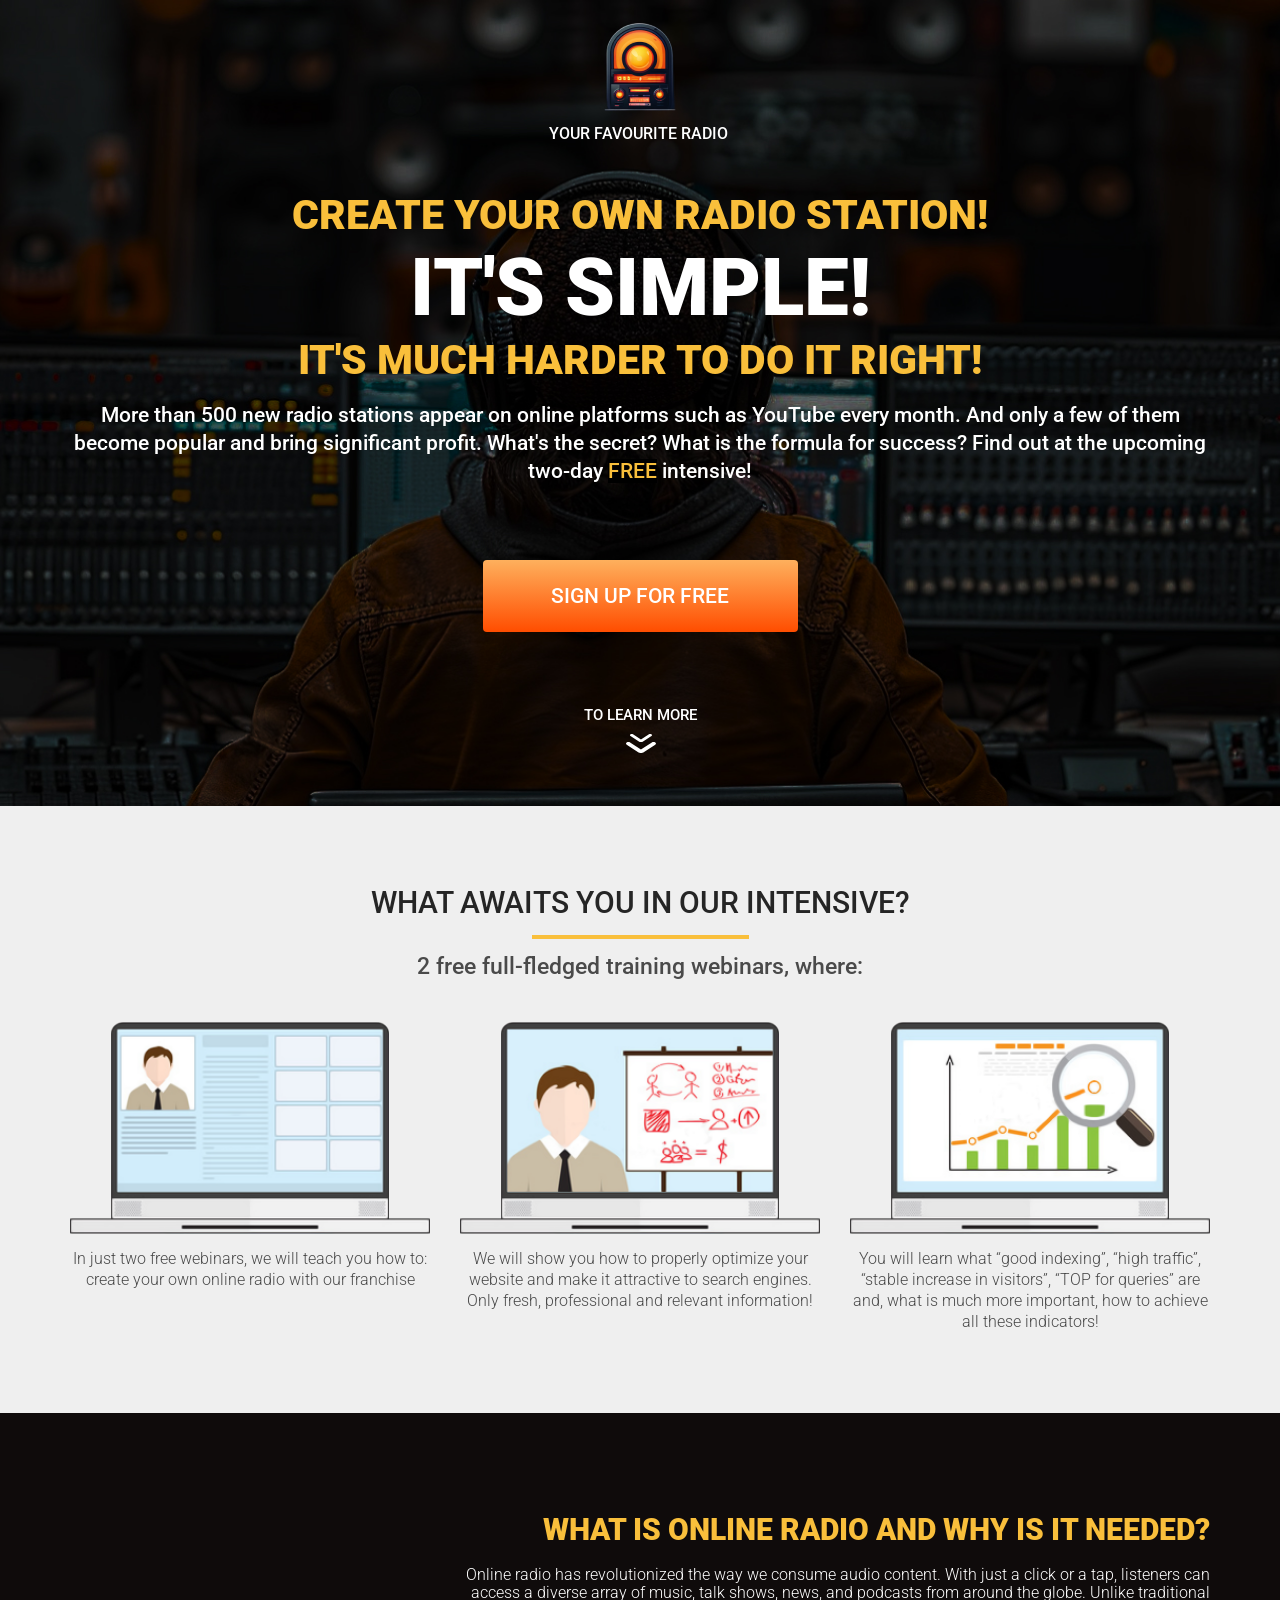
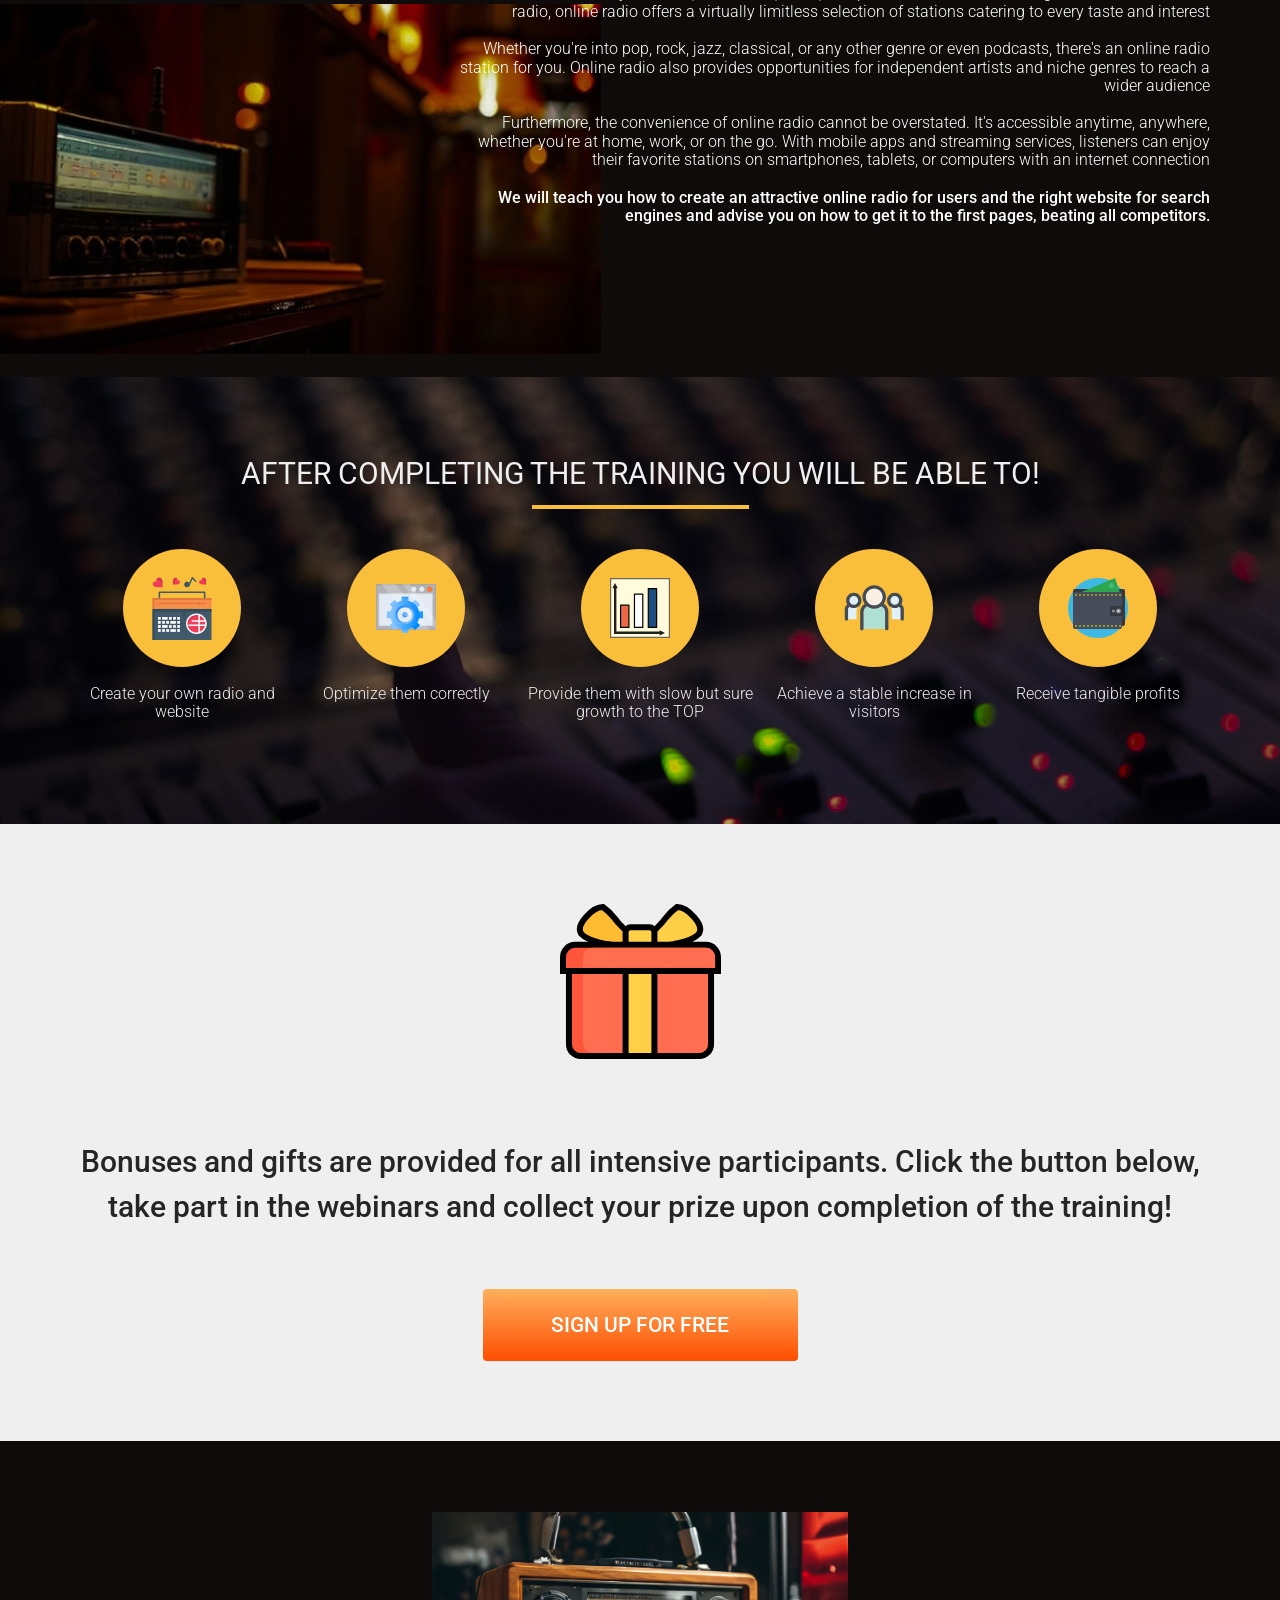
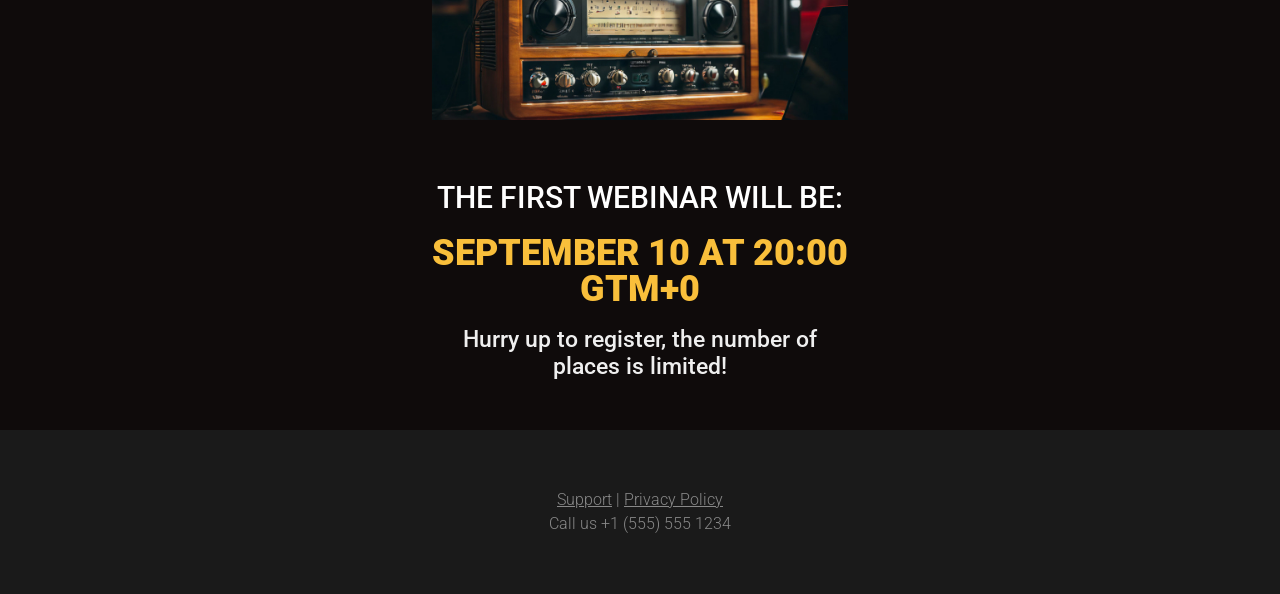
<file: index.html>
<!DOCTYPE html>
<html lang="en">

<head>
    <meta charset="UTF-8">
    <meta name="viewport" content="width=device-width, initial-scale=1.0">
    <meta name="description" content="In just two free webinars, we will    teach you how to: create your 
    own online radio with our franchise" />
    <meta name="author" content="Viktor Shvets">
    <title>Create own radio</title>
    <link rel="stylesheet" href="css/modern-normalize.min.css">
    <link href="https://fonts.googleapis.com/css2?family=Roboto:wght@100..900&display=swap" rel="stylesheet">
    <link rel="stylesheet" href="css/style.css">
</head>

<body>
    <main>
        <section class="promo">
            <div class="container">
                <div class="logo">
                    <img src="icons/logo.png" alt="logo" class="logo__img">
                    <div class="logo__text">Your favourite Radio&nbsp;</div>
                </div>

                <h1 class="title title__colored">Create your own radio station!</h1>
                <h2 class="title title__big">It's simple!</h2>
                <h2 class="title title__colored">It's much harder to do it right!</h2>
                <p class="promo__text">
                    More than 500 new radio stations appear on online platforms such as YouTube every month. And only a
                    few of them become
                    popular and bring significant profit. What's the secret? What is the formula for success? Find out
                    at the upcoming
                    two-day <span>free</span> intensive!
                </p>

                <button class="btn">Sign up for free</button>

                <div class="promo__more-text">To learn more</div>
                <img src="icons/down_icon.svg" alt="down_icon" class="promo__more-img">
            </div>
        </section>
        <section class="intensive">
            <div class="container">
                <h2 class="title intensive__title">What awaits you in our intensive?</h2>
                <div class="divider"></div>

                <h3 class="intensive__subtitle">2 free full-fledged training webinars, where:</h3>

                <div class="intensive__wrapper">
                    <div class="intensive__item">
                        <img src="icons/intensive/icon_1.png" alt="icon 1" class="intensive__img">

                        <div class="intensive__descr">In just two free webinars, we will teach you how to: create your
                            own online radio with our franchise</div>
                    </div>
                    <div class="intensive__item">
                        <img src="icons/intensive/icon_2.png" alt="icon 2" class="intensive__img">

                        <div class="intensive__descr">We will show you how to properly optimize your website and make it
                            attractive to search engines. Only fresh,
                            professional and relevant information!</div>
                    </div>
                    <div class="intensive__item">
                        <img src="icons/intensive/icon_3.png" alt="icon 3" class="intensive__img">

                        <div class="intensive__descr">You will learn what “good indexing”, “high traffic”, “stable
                            increase in visitors”, “TOP for queries” are and, what is
                            much more important, how to achieve all these indicators!</div>
                    </div>
                </div>
            </div>
        </section>
        <section class="info">
            <div class="container">
                <h2 class="title info__title">What is online radio and why is it needed?</h2>

                <img src="img/online_radio.jpg" alt="radio" class="info__img">

                <p class="info__text">Online radio has revolutionized the way we consume audio content. With just a
                    click or a tap,
                    listeners can access a
                    diverse array of music, talk shows, news, and podcasts from around the globe. Unlike traditional
                    radio, online radio
                    offers a virtually limitless selection of stations catering to every taste and interest</p>

                <p class="info__text">Whether you're into pop, rock, jazz, classical, or any other genre or even
                    podcasts, there's an
                    online radio station for
                    you. Online radio also provides opportunities for independent artists and niche genres to reach
                    a wider audience</p>

                <p class="info__text">Furthermore, the convenience of online radio cannot be overstated. It's
                    accessible anytime,
                    anywhere, whether you're at
                    home, work, or on the go. With mobile apps and streaming services, listeners can enjoy their
                    favorite stations on
                    smartphones, tablets, or computers with an internet connection</p>

                <p class="info__text medium">We will teach you how to create an attractive online radio for
                    users and
                    the right website for
                    search engines and advise
                    you on how to get it to the first pages, beating all competitors.</p>
            </div>
        </section>
        <section class="skills">
            <div class="container">
                <h2 class="title skills__title">
                    After completing the training you will be able to!
                </h2>

                <div class="divider"></div>

                <div class="skills__wrapper">
                    <div class="skills__item">
                        <div class="skills__round">
                            <img src="icons/skills/radio_icon.svg" alt="radio icon" class="skills__img">
                        </div>
                        <div class="skills__desc">
                            Create your own radio and website
                        </div>
                    </div>
                    <div class="skills__item">
                        <div class="skills__round">
                            <img src="icons/skills/icon_optimization.svg" alt="optimization icon" class="skills__img">
                        </div>
                        <div class="skills__desc">
                            Optimize them correctly
                        </div>
                    </div>
                    <div class="skills__item">
                        <div class="skills__round">
                            <img src="icons/skills/icon_chart.svg" alt="chart icon" class="skills__img">
                        </div>
                        <div class="skills__desc">
                            Provide them with slow but sure growth to the TOP
                        </div>
                    </div>
                    <div class="skills__item">
                        <div class="skills__round">
                            <img src="icons/skills/icon_people.svg" alt="people icon" class="skills__img">
                        </div>
                        <div class="skills__desc">
                            Achieve a stable increase in visitors
                        </div>
                    </div>
                    <div class="skills__item">
                        <div class="skills__round">
                            <img src="icons/skills/icon_wallet.svg" alt="wallet icon" class="skills__img">
                        </div>
                        <div class="skills__desc">
                            Receive tangible profits
                        </div>
                    </div>
                </div>
            </div>
        </section>
        <section class="prize">
            <div class="container">
                <img src="icons/icon_present.svg" alt="prize icon" class="prize__img">

                <p class="prize__text">Bonuses and gifts are provided for all intensive participants. Click the button
                    below,
                    take part in the webinars and collect your prize upon completion of the training!</p>

                <button class="btn">Sign up for free</button>
            </div>
        </section>
        <section class="webinar">
            <div class="container">
                <div class="webinar__wrapper">
                    <img src="img/radio_online.jpg" alt="radion background" class="webinar__img">

                    <h2 class="title webinar__subtitle">The first webinar will BE:</h2>

                    <h2 class="title webinar__title">September 10 at 20:00 GTM+0</h2>

                    <p class="webinar__text">Hurry up to register, the number of places is limited!</p>
                </div>
            </div>
        </section>
        <footer class="footer">
            <div class="footer__wrapper">
                <a href="https://www.speedtest.net/" class="footer__support">Support</a>
                <span> | </span>
                <a href="https://mail.google.com/mail/u/0/?tab=rm&ogbl#inbox" class="footer__policy">Privacy Policy</a>

                <p>Call us <a href="tel:+74952680449" class="footer__telephone">+1 (555) 555 1234</a></p>

        </footer>
    </main>
</body>

</html>
</file>
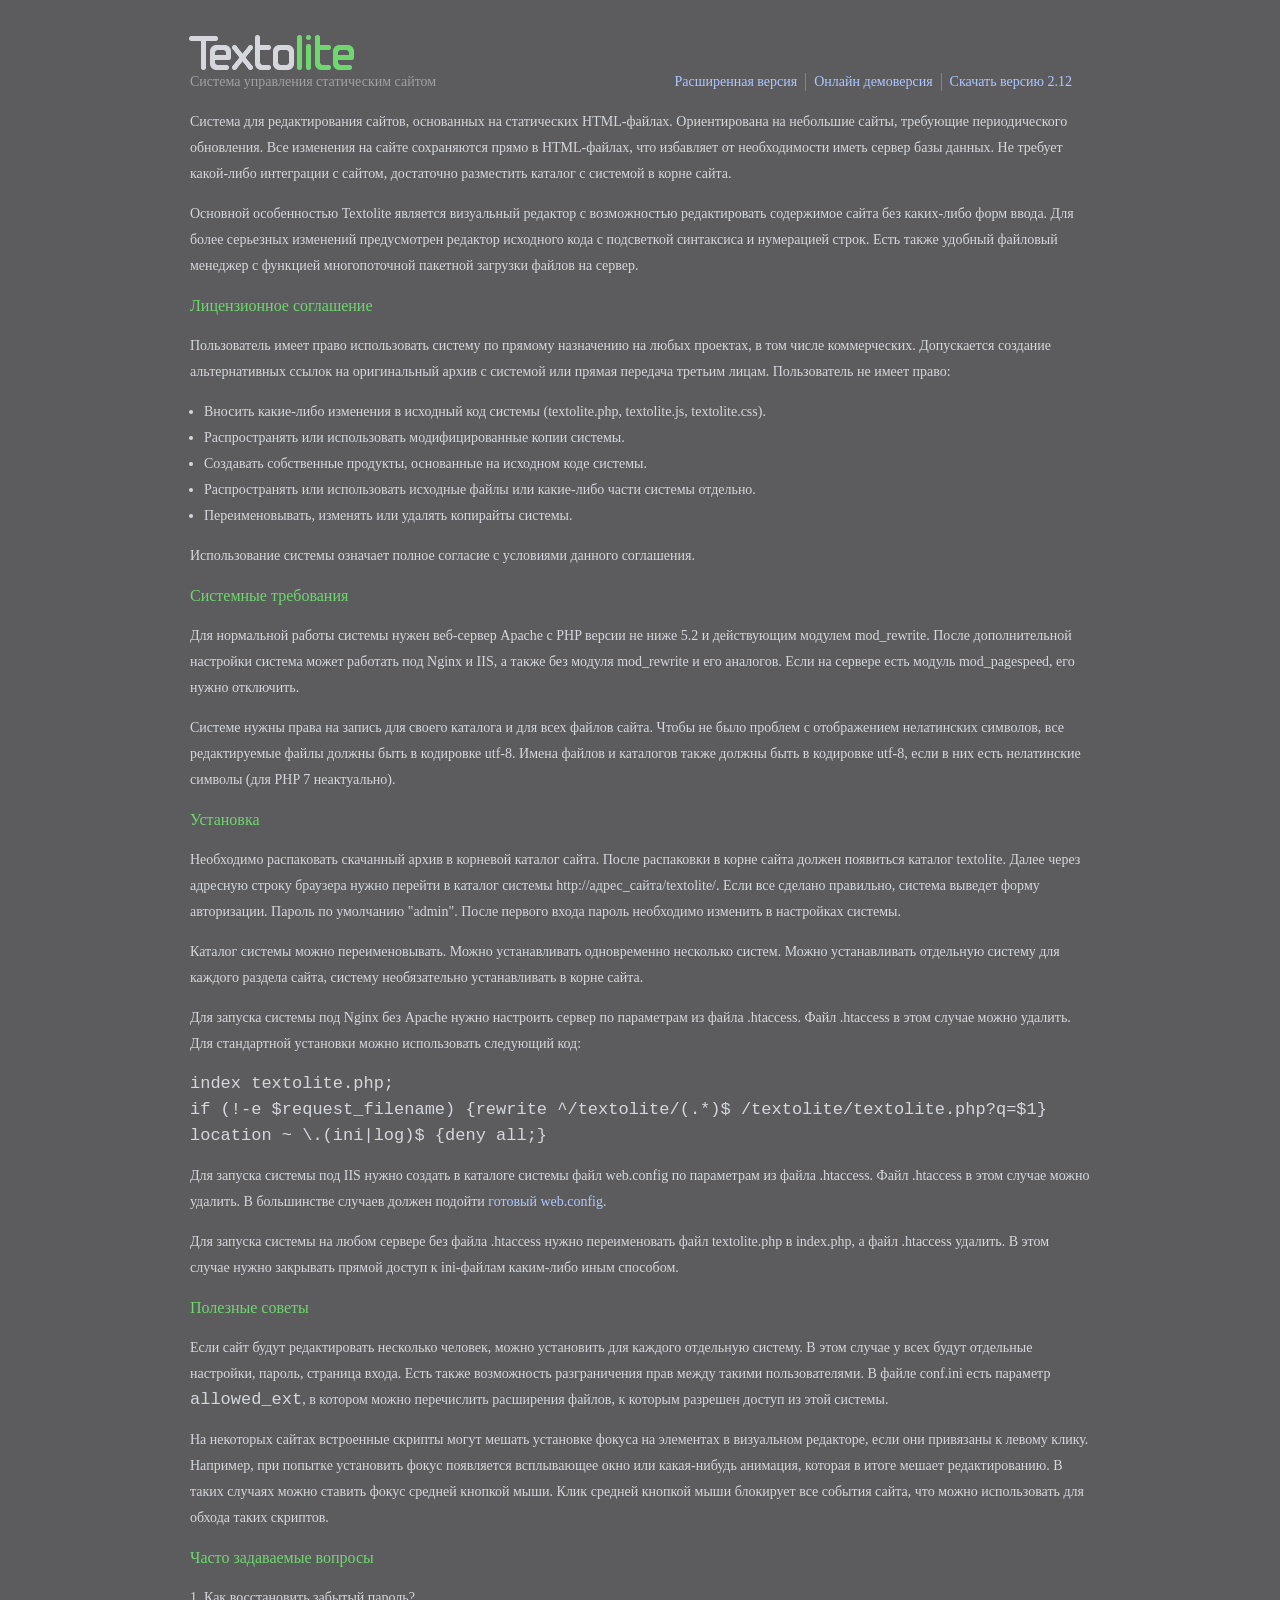
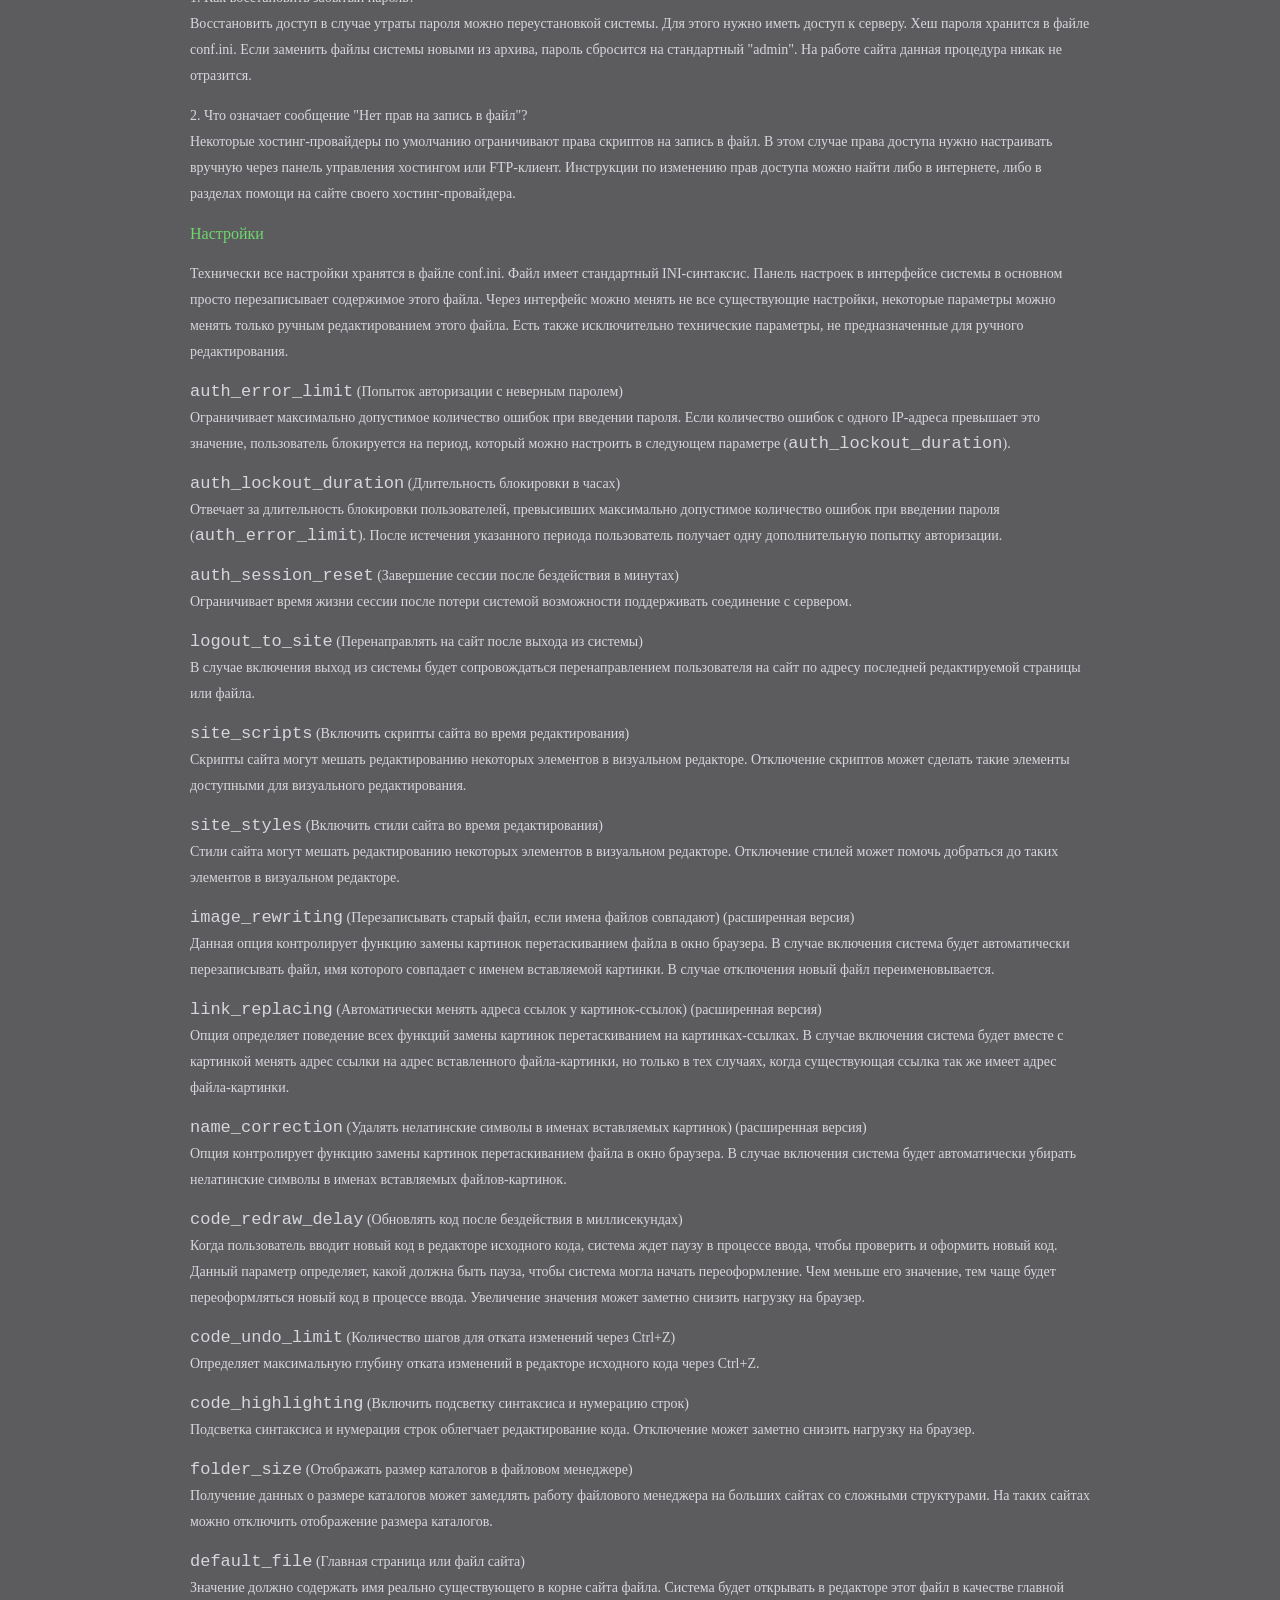
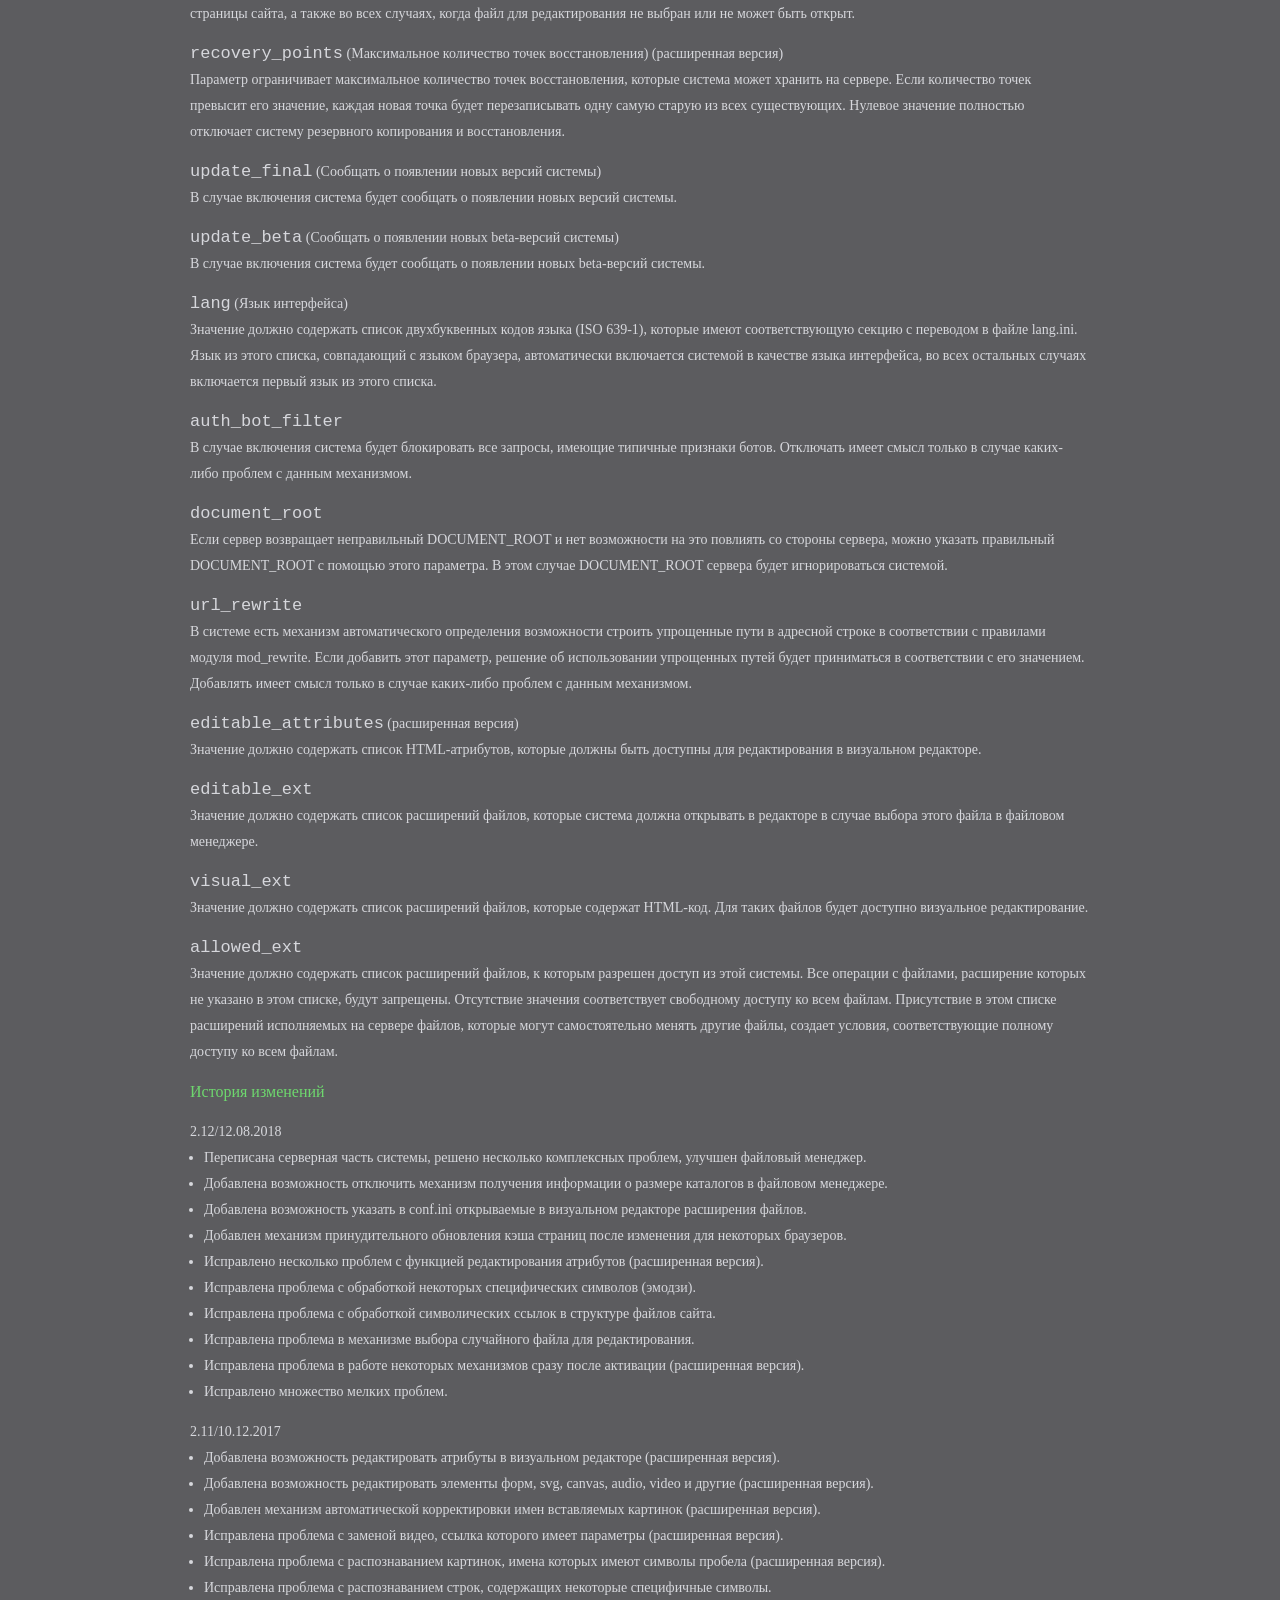
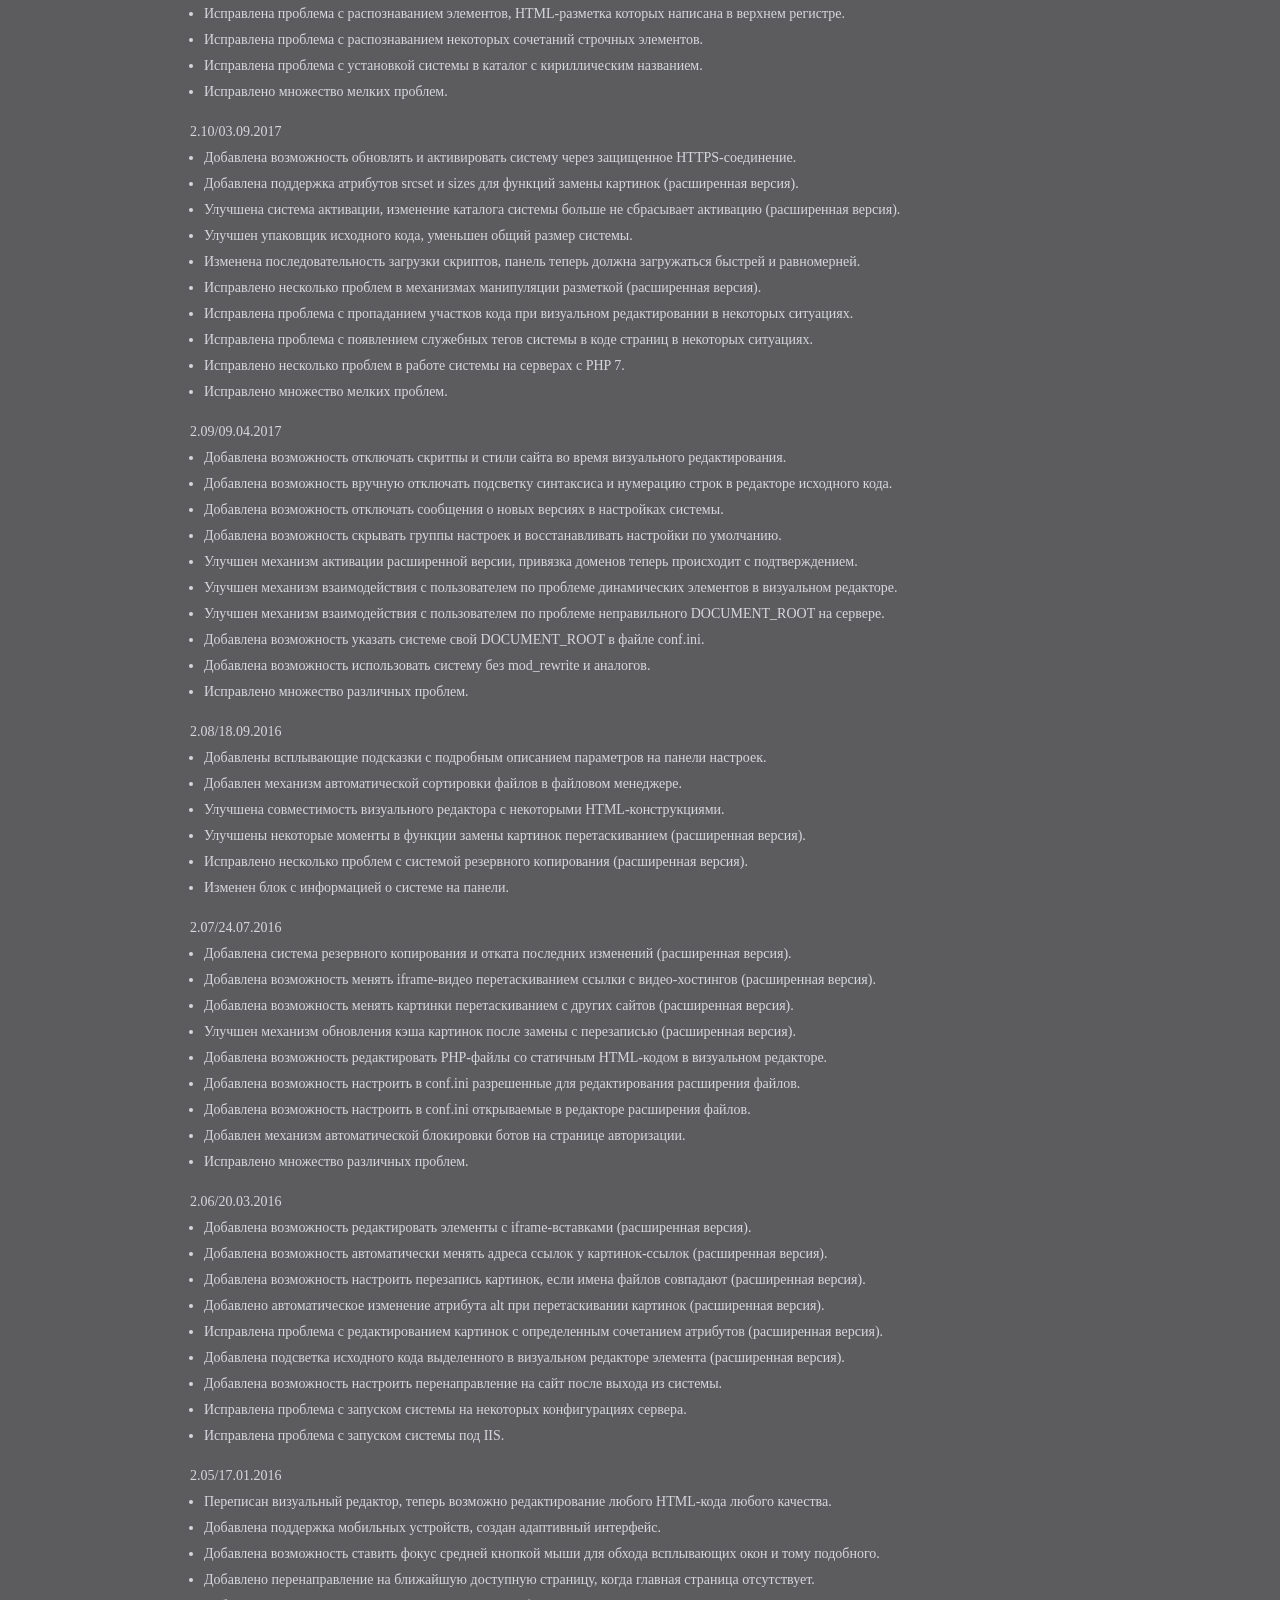
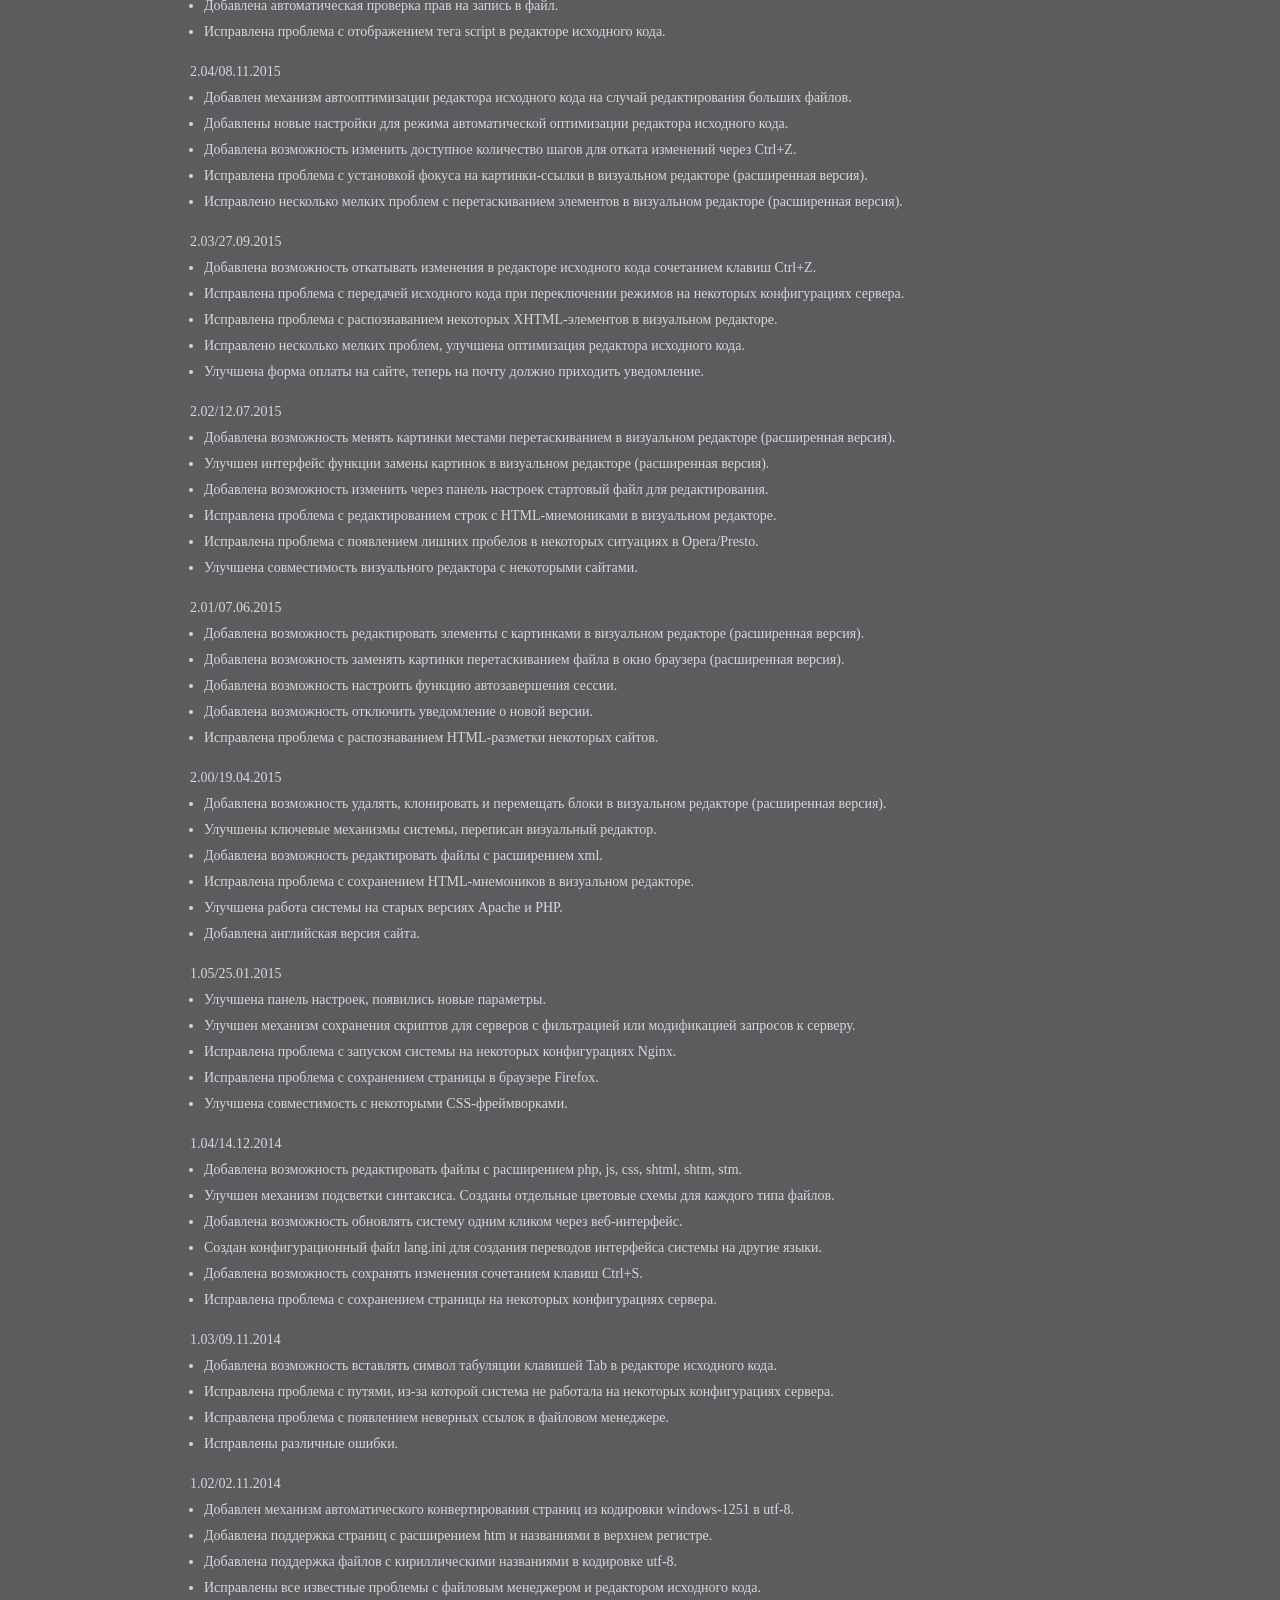
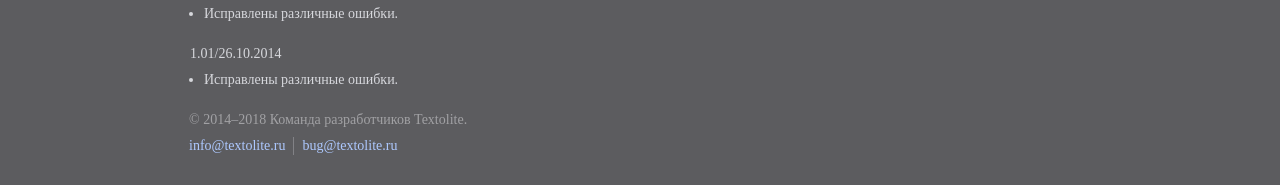
<file: readme.html>
<!doctype html><html lang="ru">
<head>

	<title>Textolite — система управления статическим сайтом</title>
	<meta charset="utf-8">
	<meta name="viewport" content="width=device-width,initial-scale=1">

	<style>

		*{margin:0; padding:0}
		ul{margin-left:14px}
		p,ul,dd,h2{margin-bottom:14px}
		a{color:#adc8fe; text-decoration:none}
		a:visited{color:#7f98cb}
		a:hover{color:#adc8fe; text-decoration:underline}
		a:active{color:#6ed76e}
		header,footer,main{display:block; clear:both}
		h1{margin:34px 0 -2px -2px; font-size:50px; font-weight:normal; letter-spacing:-3px; color:#d6d7dc}
		h2{font-size:16px; font-weight:normal; color:#6ed76e}
		html{font-size:14px; line-height:26px; font-family:Verdana; color:#d6d7dc; background-color:#5c5c5f}
		body{width:97%; min-width:320px; max-width:900px; margin:20px auto}
		footer{margin-left:-1px; color:#a1a1a4}
		header ul, footer ul{float:right; margin:4px 10px 18px 0; list-style-type:none}
		header li, footer li{float:left; padding:0 8px; border-left:1px solid #828286; line-height:18px}
		footer ul:last-child{float:none; height:28px; margin-top:-10px}
		li:first-child{padding-left:0; border:none}
		header p{float:left; color:#a1a1a4}
		code{font-size:17px; font-family:Courier New}
		@media(max-width:900px){header ul{clear:both; float:left}}

	</style>

</head>
<body>

	<header>

		<h1><img src="[data-uri]" alt="Textolite"></h1>
		<p>Система управления статическим сайтом</p>

		<ul>
		<li><a href="http://textolite.ru/extended/">Расширенная версия</a></li>
		<li><a href="http://textolite.ru/demo/textolite/">Онлайн демоверсия</a></li>
		<li><a href="http://textolite.ru/download/">Скачать версию 2.12</a></li>
		</ul>

	</header>

	<main>

		<p>Система для редактирования сайтов, основанных на статических HTML-файлах.
		Ориентирована на небольшие сайты, требующие периодического обновления.
		Все изменения на сайте сохраняются прямо в HTML-файлах, что избавляет от необходимости иметь сервер базы данных.
		Не требует какой-либо интеграции с сайтом, достаточно разместить каталог с системой в корне сайта.</p>

		<p>Основной особенностью Textolite является визуальный редактор с возможностью редактировать содержимое сайта
		без каких-либо форм ввода. Для более серьезных изменений предусмотрен редактор исходного кода
		с подсветкой синтаксиса и нумерацией строк. Есть также удобный файловый менеджер
		с функцией многопоточной пакетной загрузки файлов на сервер.</p>

		<h2>Лицензионное соглашение</h2>

		<p>Пользователь имеет право использовать систему по прямому назначению на любых проектах,
		в том числе коммерческих. Допускается создание альтернативных ссылок на оригинальный архив с системой
		или прямая передача третьим лицам. Пользователь не имеет право:</p>

		<ul>
		<li>Вносить какие-либо изменения в исходный код системы (textolite.php, textolite.js, textolite.css).</li>
		<li>Распространять или использовать модифицированные копии системы.</li>
		<li>Создавать собственные продукты, основанные на исходном коде системы.</li>
		<li>Распространять или использовать исходные файлы или какие-либо части системы отдельно.</li>
		<li>Переименовывать, изменять или удалять копирайты системы.</li>
		</ul>

		<p>Использование системы означает полное согласие с условиями данного соглашения.</p>

		<h2>Системные требования</h2>

		<p>Для нормальной работы системы нужен веб-сервер Apache с PHP версии не ниже 5.2 и действующим модулем mod_rewrite.
		После дополнительной настройки система может работать под Nginx и IIS,
		а также без модуля mod_rewrite и его аналогов. Если на сервере есть модуль mod_pagespeed, его нужно отключить.</p>

		<p>Системе нужны права на запись для своего каталога и для всех файлов сайта.
		Чтобы не было проблем с отображением нелатинских символов, все редактируемые файлы должны быть в кодировке utf-8.
		Имена файлов и каталогов также должны быть в кодировке utf-8, если в них есть нелатинские символы (для PHP 7 неактуально).</p>

		<h2>Установка</h2>

		<p>Необходимо распаковать скачанный архив в корневой каталог сайта.
		После распаковки в корне сайта должен появиться каталог textolite.
		Далее через адресную строку браузера нужно перейти в каталог системы http://адрес_сайта/textolite/.
		Если все сделано правильно, система выведет форму авторизации. Пароль по умолчанию "admin".
		После первого входа пароль необходимо изменить в настройках системы.</p>

		<p>Каталог системы можно переименовывать. Можно устанавливать одновременно несколько систем.
		Можно устанавливать отдельную систему для каждого раздела сайта, систему необязательно устанавливать в корне сайта.</p>

		<p>Для запуска системы под Nginx без Apache нужно настроить сервер по параметрам из файла .htaccess.
		Файл .htaccess в этом случае можно удалить. Для стандартной установки можно использовать следующий код:</p>

		<p><code>index textolite.php;<br>if (!-e $request_filename) {rewrite ^/textolite/(.*)$
		/textolite/textolite.php?q=$1}<br>location ~ \.(ini|log)$ {deny all;}</code></p>

		<p>Для запуска системы под IIS нужно создать в каталоге системы файл web.config по параметрам из файла .htaccess.
		Файл .htaccess в этом случае можно удалить. В большинстве случаев должен подойти
		<a href="http://textolite.ru/download/web.config">готовый web.config</a>.</p>

		<p>Для запуска системы на любом сервере без файла .htaccess нужно переименовать файл textolite.php в index.php,
		а файл .htaccess удалить. В этом случае нужно закрывать прямой доступ к ini-файлам каким-либо иным способом.</p>

		<h2>Полезные советы</h2>

		<p>Если сайт будут редактировать несколько человек, можно установить для каждого отдельную систему.
		В этом случае у всех будут отдельные настройки, пароль, страница входа.
		Есть также возможность разграничения прав между такими пользователями. В файле conf.ini есть параметр <code>allowed_ext</code>,
		в котором можно перечислить расширения файлов, к которым разрешен доступ из этой системы.</p>

		<p>На некоторых сайтах встроенные скрипты могут мешать установке фокуса на элементах в визуальном редакторе,
		если они привязаны к левому клику. Например, при попытке установить фокус появляется всплывающее окно
		или какая-нибудь анимация, которая в итоге мешает редактированию. В таких случаях можно ставить фокус средней кнопкой мыши.
		Клик средней кнопкой мыши блокирует все события сайта, что можно использовать для обхода таких скриптов.</p>

		<h2>Часто задаваемые вопросы</h2>

		<dl>
		<dt>1. Как восстановить забытый пароль?</dt>
		<dd>Восстановить доступ в случае утраты пароля можно переустановкой системы. Для этого нужно иметь доступ к серверу.
		Хеш пароля хранится в файле conf.ini. Если заменить файлы системы новыми из архива, пароль сбросится на стандартный "admin".
		На работе сайта данная процедура никак не отразится.<dd>

		<dt>2. Что означает сообщение "Нет прав на запись в файл"?</dt>
		<dd>Некоторые хостинг-провайдеры по умолчанию ограничивают права скриптов на запись в файл.
		В этом случае права доступа нужно настраивать вручную через панель управления хостингом или FTP-клиент.
		Инструкции по изменению прав доступа можно найти либо в интернете, либо в разделах помощи на сайте своего хостинг-провайдера.<dd>
		</dl>

		<h2>Настройки</h2>

		<p>Технически все настройки хранятся в файле conf.ini. Файл имеет стандартный INI-синтаксис.
		Панель настроек в интерфейсе системы в основном просто перезаписывает содержимое этого файла.
		Через интерфейс можно менять не все существующие настройки, некоторые параметры можно менять только ручным редактированием этого файла.
		Есть также исключительно технические параметры, не предназначенные для ручного редактирования.</p>

		<dl>
		<dt><code>auth_error_limit</code> (Попыток авторизации с неверным паролем)</dt>
		<dd>Ограничивает максимально допустимое количество ошибок при введении пароля.
		Если количество ошибок с одного IP-адреса превышает это значение,
		пользователь блокируется на период, который можно настроить в следующем параметре (<code>auth_lockout_duration</code>).</dd>

		<dt><code>auth_lockout_duration</code> (Длительность блокировки в часах)</dt>
		<dd>Отвечает за длительность блокировки пользователей,
		превысивших максимально допустимое количество ошибок при введении пароля (<code>auth_error_limit</code>).
		После истечения указанного периода пользователь получает одну дополнительную попытку авторизации.</dd>

		<dt><code>auth_session_reset</code> (Завершение сессии после бездействия в минутах)</dt>
		<dd>Ограничивает время жизни сессии после потери системой возможности поддерживать соединение с сервером.</dd>

		<dt><code>logout_to_site</code> (Перенаправлять на сайт после выхода из системы)</dt>
		<dd>В случае включения выход из системы будет сопровождаться перенаправлением пользователя
		на сайт по адресу последней редактируемой страницы или файла.</dd>

		<dt><code>site_scripts</code> (Включить скрипты сайта во время редактирования)</dt>
		<dd>Скрипты сайта могут мешать редактированию некоторых элементов в визуальном редакторе.
		Отключение скриптов может сделать такие элементы доступными для визуального редактирования.</dd>

		<dt><code>site_styles</code> (Включить стили сайта во время редактирования)</dt>
		<dd>Стили сайта могут мешать редактированию некоторых элементов в визуальном редакторе.
		Отключение стилей может помочь добраться до таких элементов в визуальном редакторе.</dd>

		<dt><code>image_rewriting</code> (Перезаписывать старый файл, если имена файлов совпадают) (расширенная версия)</dt>
		<dd>Данная опция контролирует функцию замены картинок перетаскиванием файла в окно браузера.
		В случае включения система будет автоматически перезаписывать файл,
		имя которого совпадает с именем вставляемой картинки. В случае отключения новый файл переименовывается.</dd>

		<dt><code>link_replacing</code> (Автоматически менять адреса ссылок у картинок-ссылок) (расширенная версия)</dt>
		<dd>Опция определяет поведение всех функций замены картинок перетаскиванием на картинках-ссылках.
		В случае включения система будет вместе с картинкой менять адрес ссылки на адрес вставленного файла-картинки,
		но только в тех случаях, когда существующая ссылка так же имеет адрес файла-картинки.</dd>

		<dt><code>name_correction</code> (Удалять нелатинские символы в именах вставляемых картинок) (расширенная версия)</dt>
		<dd>Опция контролирует функцию замены картинок перетаскиванием файла в окно браузера.
		В случае включения система будет автоматически убирать нелатинские символы в именах вставляемых файлов-картинок.</dd>

		<dt><code>code_redraw_delay</code> (Обновлять код после бездействия в миллисекундах)</dt>
		<dd>Когда пользователь вводит новый код в редакторе исходного кода, система ждет паузу в процессе ввода,
		чтобы проверить и оформить новый код. Данный параметр определяет, какой должна быть пауза,
		чтобы система могла начать переоформление. Чем меньше его значение, тем чаще будет переоформляться новый код в процессе ввода.
		Увеличение значения может заметно снизить нагрузку на браузер.</dd>

		<dt><code>code_undo_limit</code> (Количество шагов для отката изменений через Ctrl+Z)</dt>
		<dd>Определяет максимальную глубину отката изменений в редакторе исходного кода через Ctrl+Z.</dd>

		<dt><code>code_highlighting</code> (Включить подсветку синтаксиса и нумерацию строк)</dt>
		<dd>Подсветка синтаксиса и нумерация строк облегчает редактирование кода.
		Отключение может заметно снизить нагрузку на браузер.</dd>

		<dt><code>folder_size</code> (Отображать размер каталогов в файловом менеджере)</dt>
		<dd>Получение данных о размере каталогов может замедлять работу файлового менеджера на больших сайтах со сложными структурами.
		На таких сайтах можно отключить отображение размера каталогов.</dd>

		<dt><code>default_file</code> (Главная страница или файл сайта)</dt>
		<dd>Значение должно содержать имя реально существующего в корне сайта файла.
		Система будет открывать в редакторе этот файл в качестве главной страницы сайта,
		а также во всех случаях, когда файл для редактирования не выбран или не может быть открыт.</dd>

		<dt><code>recovery_points</code> (Максимальное количество точек восстановления) (расширенная версия)</dt>
		<dd>Параметр ограничивает максимальное количество точек восстановления, которые система может хранить на сервере.
		Если количество точек превысит его значение, каждая новая точка будет перезаписывать одну самую старую из всех существующих.
		Нулевое значение полностью отключает систему резервного копирования и восстановления.</dd>

		<dt><code>update_final</code> (Сообщать о появлении новых версий системы)</dt>
		<dd>В случае включения система будет сообщать о появлении новых версий системы.</dd>

		<dt><code>update_beta</code> (Сообщать о появлении новых beta-версий системы)</dt>
		<dd>В случае включения система будет сообщать о появлении новых beta-версий системы.</dd>

		<dt><code>lang</code> (Язык интерфейса)</dt>
		<dd>Значение должно содержать список двухбуквенных кодов языка (ISO 639-1),
		которые имеют соответствующую секцию с переводом в файле lang.ini.
		Язык из этого списка, совпадающий с языком браузера, автоматически включается системой в качестве языка интерфейса,
		во всех остальных случаях включается первый язык из этого списка.</dd>

		<dt><code>auth_bot_filter</code></dt>
		<dd>В случае включения система будет блокировать все запросы, имеющие типичные признаки ботов.
		Отключать имеет смысл только в случае каких-либо проблем с данным механизмом.</dd>

		<dt><code>document_root</code></dt>
		<dd>Если сервер возвращает неправильный DOCUMENT_ROOT и нет возможности на это повлиять со стороны сервера,
		можно указать правильный DOCUMENT_ROOT с помощью этого параметра.
		В этом случае DOCUMENT_ROOT сервера будет игнорироваться системой.</dd>

		<dt><code>url_rewrite</code></dt>
		<dd>В системе есть механизм автоматического определения возможности строить упрощенные пути в адресной строке
		в соответствии с правилами модуля mod_rewrite. Если добавить этот параметр,
		решение об использовании упрощенных путей будет приниматься в соответствии с его значением.
		Добавлять имеет смысл только в случае каких-либо проблем с данным механизмом.</dd>

		<dt><code>editable_attributes</code> (расширенная версия)</dt>
		<dd>Значение должно содержать список HTML-атрибутов, которые должны быть доступны для редактирования в визуальном редакторе.</dd>

		<dt><code>editable_ext</code></dt>
		<dd>Значение должно содержать список расширений файлов, которые система должна открывать в редакторе
		в случае выбора этого файла в файловом менеджере.</dd>

		<dt><code>visual_ext</code></dt>
		<dd>Значение должно содержать список расширений файлов, которые содержат HTML-код.
		Для таких файлов будет доступно визуальное редактирование.</dd>

		<dt><code>allowed_ext</code></dt>
		<dd>Значение должно содержать список расширений файлов, к которым разрешен доступ из этой системы.
		Все операции с файлами, расширение которых не указано в этом списке, будут запрещены.
		Отсутствие значения соответствует свободному доступу ко всем файлам.
		Присутствие в этом списке расширений исполняемых на сервере файлов,
		которые могут самостоятельно менять другие файлы, создает условия,
		соответствующие полному доступу ко всем файлам.</dd>
		</dl>

		<h2>История изменений</h2>

		<dl>
		<dt>2.12/12.08.2018</dt>
		<dd>

			<ul>
			<li>Переписана серверная часть системы, решено несколько комплексных проблем, улучшен файловый менеджер.</li>
			<li>Добавлена возможность отключить механизм получения информации о размере каталогов в файловом менеджере.</li>
			<li>Добавлена возможность указать в conf.ini открываемые в визуальном редакторе расширения файлов.</li>
			<li>Добавлен механизм принудительного обновления кэша страниц после изменения для некоторых браузеров.</li>
			<li>Исправлено несколько проблем с функцией редактирования атрибутов (расширенная версия).</li>
			<li>Исправлена проблема с обработкой некоторых специфических символов (эмодзи).</li>
			<li>Исправлена проблема с обработкой символических ссылок в структуре файлов сайта.</li>
			<li>Исправлена проблема в механизме выбора случайного файла для редактирования.</li>
			<li>Исправлена проблема в работе некоторых механизмов сразу после активации (расширенная версия).</li>
			<li>Исправлено множество мелких проблем.</li>
			</ul>

		</dd>
		<dt>2.11/10.12.2017</dt>
		<dd>

			<ul>
			<li>Добавлена возможность редактировать атрибуты в визуальном редакторе (расширенная версия).</li>
			<li>Добавлена возможность редактировать элементы форм, svg, canvas, audio, video и другие (расширенная версия).</li>
			<li>Добавлен механизм автоматической корректировки имен вставляемых картинок (расширенная версия).</li>
			<li>Исправлена проблема с заменой видео, ссылка которого имеет параметры (расширенная версия).</li>
			<li>Исправлена проблема с распознаванием картинок, имена которых имеют символы пробела (расширенная версия).</li>
			<li>Исправлена проблема с распознаванием строк, содержащих некоторые специфичные символы.</li>
			<li>Исправлена проблема с распознаванием элементов, HTML-разметка которых написана в верхнем регистре.</li>
			<li>Исправлена проблема с распознаванием некоторых сочетаний строчных элементов.</li>
			<li>Исправлена проблема с установкой системы в каталог с кириллическим названием.</li>
			<li>Исправлено множество мелких проблем.</li>
			</ul>

		</dd>
		<dt>2.10/03.09.2017</dt>
		<dd>

			<ul>
			<li>Добавлена возможность обновлять и активировать систему через защищенное HTTPS-соединение.</li>
			<li>Добавлена поддержка атрибутов srcset и sizes для функций замены картинок (расширенная версия).</li>
			<li>Улучшена система активации, изменение каталога системы больше не сбрасывает активацию (расширенная версия).</li>
			<li>Улучшен упаковщик исходного кода, уменьшен общий размер системы.</li>
			<li>Изменена последовательность загрузки скриптов, панель теперь должна загружаться быстрей и равномерней.</li>
			<li>Исправлено несколько проблем в механизмах манипуляции разметкой (расширенная версия).</li>
			<li>Исправлена проблема с пропаданием участков кода при визуальном редактировании в некоторых ситуациях.</li>
			<li>Исправлена проблема с появлением служебных тегов системы в коде страниц в некоторых ситуациях.</li>
			<li>Исправлено несколько проблем в работе системы на серверах с PHP 7.</li>
			<li>Исправлено множество мелких проблем.</li>
			</ul>

		</dd>
		<dt>2.09/09.04.2017</dt>
		<dd>

			<ul>
			<li>Добавлена возможность отключать скритпы и стили сайта во время визуального редактирования.</li>
			<li>Добавлена возможность вручную отключать подсветку синтаксиса и нумерацию строк в редакторе исходного кода.</li>
			<li>Добавлена возможность отключать сообщения о новых версиях в настройках системы.</li>
			<li>Добавлена возможность скрывать группы настроек и восстанавливать настройки по умолчанию.</li>
			<li>Улучшен механизм активации расширенной версии, привязка доменов теперь происходит с подтверждением.</li>
			<li>Улучшен механизм взаимодействия с пользователем по проблеме динамических элементов в визуальном редакторе.</li>
			<li>Улучшен механизм взаимодействия с пользователем по проблеме неправильного DOCUMENT_ROOT на сервере.</li>
			<li>Добавлена возможность указать системе свой DOCUMENT_ROOT в файле conf.ini.</li>
			<li>Добавлена возможность использовать систему без mod_rewrite и аналогов.</li>
			<li>Исправлено множество различных проблем.</li>
			</ul>

		</dd>
		<dt>2.08/18.09.2016</dt>
		<dd>

			<ul>
			<li>Добавлены всплывающие подсказки с подробным описанием параметров на панели настроек.</li>
			<li>Добавлен механизм автоматической сортировки файлов в файловом менеджере.</li>
			<li>Улучшена совместимость визуального редактора с некоторыми HTML-конструкциями.</li>
			<li>Улучшены некоторые моменты в функции замены картинок перетаскиванием (расширенная версия).</li>
			<li>Исправлено несколько проблем с системой резервного копирования (расширенная версия).</li>
			<li>Изменен блок с информацией о системе на панели.</li>
			</ul>

		</dd>
		<dt>2.07/24.07.2016</dt>
		<dd>

			<ul>
			<li>Добавлена система резервного копирования и отката последних изменений (расширенная версия).</li>
			<li>Добавлена возможность менять iframe-видео перетаскиванием ссылки с видео-хостингов (расширенная версия).</li>
			<li>Добавлена возможность менять картинки перетаскиванием с других сайтов (расширенная версия).</li>
			<li>Улучшен механизм обновления кэша картинок после замены с перезаписью (расширенная версия).</li>
			<li>Добавлена возможность редактировать PHP-файлы со статичным HTML-кодом в визуальном редакторе.</li>
			<li>Добавлена возможность настроить в conf.ini разрешенные для редактирования расширения файлов.</li>
			<li>Добавлена возможность настроить в conf.ini открываемые в редакторе расширения файлов.</li>
			<li>Добавлен механизм автоматической блокировки ботов на странице авторизации.</li>
			<li>Исправлено множество различных проблем.</li>
			</ul>

		</dd>
		<dt>2.06/20.03.2016</dt>
		<dd>

			<ul>
			<li>Добавлена возможность редактировать элементы c iframe-вставками (расширенная версия).</li>
			<li>Добавлена возможность автоматически менять адреса ссылок у картинок-ссылок (расширенная версия).</li>
			<li>Добавлена возможность настроить перезапись картинок, если имена файлов совпадают (расширенная версия).</li>
			<li>Добавлено автоматическое изменение атрибута alt при перетаскивании картинок (расширенная версия).</li>
			<li>Исправлена проблема с редактированием картинок с определенным сочетанием атрибутов (расширенная версия).</li>
			<li>Добавлена подсветка исходного кода выделенного в визуальном редакторе элемента (расширенная версия).</li>
			<li>Добавлена возможность настроить перенаправление на сайт после выхода из системы.</li>
			<li>Исправлена проблема с запуском системы на некоторых конфигурациях сервера.</li>
			<li>Исправлена проблема с запуском системы под IIS.</li>
			</ul>

		</dd>
		<dt>2.05/17.01.2016</dt>
		<dd>

			<ul>
			<li>Переписан визуальный редактор, теперь возможно редактирование любого HTML-кода любого качества.</li>
			<li>Добавлена поддержка мобильных устройств, создан адаптивный интерфейс.</li>
			<li>Добавлена возможность ставить фокус средней кнопкой мыши для обхода всплывающих окон и тому подобного.</li>
			<li>Добавлено перенаправление на ближайшую доступную страницу, когда главная страница отсутствует.</li>
			<li>Добавлена автоматическая проверка прав на запись в файл.</li>
			<li>Исправлена проблема с отображением тега script в редакторе исходного кода.</li>
			</ul>

		</dd>
		<dt>2.04/08.11.2015</dt>
		<dd>

			<ul>
			<li>Добавлен механизм автооптимизации редактора исходного кода на случай редактирования больших файлов.</li>
			<li>Добавлены новые настройки для режима автоматической оптимизации редактора исходного кода.</li>
			<li>Добавлена возможность изменить доступное количество шагов для отката изменений через Ctrl+Z.</li>
			<li>Исправлена проблема с установкой фокуса на картинки-ссылки в визуальном редакторе (расширенная версия).</li>
			<li>Исправлено несколько мелких проблем с перетаскиванием элементов в визуальном редакторе (расширенная версия).</li>
			</ul>

		</dd>
		<dt>2.03/27.09.2015</dt>
		<dd>

			<ul>
			<li>Добавлена возможность откатывать изменения в редакторе исходного кода сочетанием клавиш Ctrl+Z.</li>
			<li>Исправлена проблема с передачей исходного кода при переключении режимов на некоторых конфигурациях сервера.</li>
			<li>Исправлена проблема с распознаванием некоторых XHTML-элементов в визуальном редакторе.</li>
			<li>Исправлено несколько мелких проблем, улучшена оптимизация редактора исходного кода.</li>
			<li>Улучшена форма оплаты на сайте, теперь на почту должно приходить уведомление.</li>
			</ul>

		</dd>
		<dt>2.02/12.07.2015</dt>
		<dd>

			<ul>
			<li>Добавлена возможность менять картинки местами перетаскиванием в визуальном редакторе (расширенная версия).</li>
			<li>Улучшен интерфейс функции замены картинок в визуальном редакторе (расширенная версия).</li>
			<li>Добавлена возможность изменить через панель настроек стартовый файл для редактирования.</li>
			<li>Исправлена проблема с редактированием строк с HTML-мнемониками в визуальном редакторе.</li>
			<li>Исправлена проблема с появлением лишних пробелов в некоторых ситуациях в Opera/Presto.</li>
			<li>Улучшена совместимость визуального редактора с некоторыми сайтами.</li>
			</ul>

		</dd>
		<dt>2.01/07.06.2015</dt>
		<dd>

			<ul>
			<li>Добавлена возможность редактировать элементы с картинками в визуальном редакторе (расширенная версия).</li>
			<li>Добавлена возможность заменять картинки перетаскиванием файла в окно браузера (расширенная версия).</li>
			<li>Добавлена возможность настроить функцию автозавершения сессии.</li>
			<li>Добавлена возможность отключить уведомление о новой версии.</li>
			<li>Исправлена проблема с распознаванием HTML-разметки некоторых сайтов.</li>
			</ul>

		</dd>
		<dt>2.00/19.04.2015</dt>
		<dd>

			<ul>
			<li>Добавлена возможность удалять, клонировать и перемещать блоки в визуальном редакторе (расширенная версия).</li>
			<li>Улучшены ключевые механизмы системы, переписан визуальный редактор.</li>
			<li>Добавлена возможность редактировать файлы с расширением xml.</li>
			<li>Исправлена проблема с сохранением HTML-мнемоников в визуальном редакторе.</li>
			<li>Улучшена работа системы на старых версиях Apache и PHP.</li>
			<li>Добавлена английская версия сайта.</li>
			</ul>

		</dd>
		<dt>1.05/25.01.2015</dt>
		<dd>

			<ul>
			<li>Улучшена панель настроек, появились новые параметры.</li>
			<li>Улучшен механизм сохранения скриптов для серверов с фильтрацией или модификацией запросов к серверу.</li>
			<li>Исправлена проблема с запуском системы на некоторых конфигурациях Nginx.</li>
			<li>Исправлена проблема с сохранением страницы в браузере Firefox.</li>
			<li>Улучшена совместимость с некоторыми CSS-фреймворками.</li>
			</ul>

		</dd>
		<dt>1.04/14.12.2014</dt>
		<dd>

			<ul>
			<li>Добавлена возможность редактировать файлы с расширением php, js, css, shtml, shtm, stm.</li>
			<li>Улучшен механизм подсветки синтаксиса. Созданы отдельные цветовые схемы для каждого типа файлов.</li>
			<li>Добавлена возможность обновлять систему одним кликом через веб-интерфейс.</li>
			<li>Создан конфигурационный файл lang.ini для создания переводов интерфейса системы на другие языки.</li>
			<li>Добавлена возможность сохранять изменения сочетанием клавиш Ctrl+S.</li>
			<li>Исправлена проблема с сохранением страницы на некоторых конфигурациях сервера.</li>
			</ul>

		</dd>
		<dt>1.03/09.11.2014</dt>
		<dd>

			<ul>
			<li>Добавлена возможность вставлять символ табуляции клавишей Tab в редакторе исходного кода.</li>
			<li>Исправлена проблема с путями, из-за которой система не работала на некоторых конфигурациях сервера.</li>
			<li>Исправлена проблема с появлением неверных ссылок в файловом менеджере.</li>
			<li>Исправлены различные ошибки.</li>
			</ul>

		</dd>
		<dt>1.02/02.11.2014</dt>
		<dd>

			<ul>
			<li>Добавлен механизм автоматического конвертирования страниц из кодировки windows-1251 в utf-8.</li>
			<li>Добавлена поддержка страниц с расширением htm и названиями в верхнем регистре.</li>
			<li>Добавлена поддержка файлов с кириллическими названиями в кодировке utf-8.</li>
			<li>Исправлены все известные проблемы с файловым менеджером и редактором исходного кода.</li>
			<li>Исправлены различные ошибки.</li>
			</ul>

		</dd>
		<dt>1.01/26.10.2014</dt>
		<dd>

			<ul>
			<li>Исправлены различные ошибки.</li>
			</ul>

		</dd>
		</dl>

	</main>

	<footer>

		<p>&copy; 2014–2018 Команда разработчиков Textolite.</p>

		<ul>
		<li>info[аt]textolite[dоt]ru</li>
		<li>bug[аt]textolite[dоt]ru</li>
		</ul>

	</footer>

	<script>var u=document.querySelector('footer p+ul');
	u.innerHTML=u.innerHTML.replace(/(\w+)\[аt\](\w+)\[dоt\](\w+)/g,'<a href="mailto:$1@$2\.$3">$1@$2\.$3</a>')</script>

</body>
</html>
</file>
<file: css/style.css>
/* * {
    box-sizing: border-box;
    margin: 0;
    padding: 0;
} */

h1,
h2,
h3,
h4,
h5,
figure,
p,
ol,
ul {
    margin: 0;
}

ol[role="list"],
ul[role="list"] {
    list-style: 0;
    padding-inline: 0;
}

h1,
h2,
h3,
h4,
h5 {
    font-size: inherit;
    font-weight: inherit;
}

img {
    display: block;
    max-inline-size: 100%;
}

html {
    font-family: "Roboto", sans-serif;
}

.container {
    max-width: 1140px;
    margin: 0 auto;
    position: relative;
}

.title {
    text-align: center;
    font-weight: 900;
    text-transform: uppercase;
}

.title__colored {
    color: #f9bf3b;
    font-size: 41px;
    line-height: 41px;
}

.title__big {
    font-size: 80px;
    line-height: 100%;
    color: #fff;
}

.btn {
    display: block;
    margin: 0 auto;
    min-width: 315px;
    min-height: 72px;
    border-radius: 4px;
    background: linear-gradient(0deg, #ff4d00 0%, #feb05d 100%);
    text-align: center;
    text-shadow: -1px -1px 0 0 rgba(0, 0, 0, 0.22);
    font-weight: 500;
    font-size: 21px;
    text-transform: uppercase;
    color: #fff;
    cursor: pointer;
    padding: 0 15px;
    border: none;
}

.promo {
    /* min-height: 800px; */
    background: url('../img/main_bg.jpg') center center / cover no-repeat;
    padding: 22px 0 53px 0;
}

.logo__img {
    margin: 0 auto;
}

.logo__text {
    margin-top: 13px;
    text-align: center;
    color: white;
    text-transform: uppercase;
    font-weight: 500;
    font-size: 16px;
    line-height: normal;
}

.promo h1 {
    margin-top: 52px;
}

.promo h2 {
    margin-top: 12px;
}

.promo .btn {
    margin-top: 75px;
}

.promo__text {
    font-weight: 500;
    font-size: 21px;
    text-align: center;
    color: #fff;
    line-height: 28px;
    margin-top: 20px;
}

.promo__text span {
    background-color: black;
    color: #F9BF3B;
    text-transform: uppercase;
}

.promo__more-text {
    font-weight: 500;
    font-size: 15px;
    text-transform: uppercase;
    text-align: center;
    color: #fff;
    margin-top: 75px;
}

.promo__more-img {
    margin: 10px auto 0 auto;
    display: block;
}

.intensive {
    background-color: #EFEFEF;
    padding: 80px 0;
}

.intensive__title {
    font-weight: 500;
    font-size: 30px;
    color: #252525;
}

.divider {
    margin: 14px auto 0 auto;
    width: 217px;
    height: 4px;
    background-color: #F9BF3B;
}

.intensive__subtitle {
    margin-top: 15px;
    font-weight: 500;
    font-size: 23px;
    text-align: center;
    color: #4a4a4a;
}

.intensive__descr {
    margin-top: 15px;
    font-weight: 300;
    font-size: 16px;
    line-height: 131%;
    text-align: center;
    color: #4a4a4a;
}

.intensive__wrapper {
    margin-top: 42px;
    display: flex;
    justify-content: space-between;
}

.intensive__item {
    width: 360px;
    display: flex;
    flex-direction: column;
    justify-content: baseline;
}

.intensive__img {
    width: 100%;
}

.info {
    background-color: #0F0B0B;
    padding: 100px 0 140px 0;
    min-height: 564px;
}

.info__img {
    width: 615px;
    height: 350px;
    object-fit: contain;
    position: absolute;
    left: -83px;
    top: 91px;
    z-index: 0;
}

.info__text {
    position: relative;
    padding-left: 390px;
    margin-top: 19px;
    font-weight: 300;
    font-size: 16px;
    text-align: right;
    color: #fff;
    z-index: 1;
}

.info__title {
    text-align: right;
    font-size: 30px;
    color: #f9bf3b;
}

.info__text.medium {
    font-weight: 500;
}

.skills {
    background: url('../img/secondary_bg.jpg') center center / cover no-repeat;
    padding: 80px 0 102px 0;
}

.skills__title {
    font-weight: 400;
    font-size: 30px;
    color: #efefef;
}

.skills__wrapper {
    display: flex;
    justify-content: space-around;
    margin-top: 40px;
}

.skills__item {
    min-width: 224px;
}


.skills__round {
    margin: 0 auto;
    width: 118px;
    height: 118px;
    background-color: #F9BF3B;
    border-radius: 100%;
    display: flex;
    justify-content: center;
    align-items: center;
}

.skills__img {
    min-width: 60px;
}

.skills__desc {
    margin-top: 18px;
    font-weight: 300;
    font-size: 16px;
    color: #efefef;
    text-align: center;
}

.prize {
    background-color: #EFEFEF;
    padding: 80px 0 80px 0;
}

.prize__img {
    margin: 0 auto;
}

.prize__text {
    margin-top: 80px;
    font-weight: 500;
    font-size: 30px;
    line-height: 150%;
    text-align: center;
    color: #252525;
}

.prize .btn {
    margin-top: 60px;
}

.webinar {
    padding: 50px 320px;
    background-color: #0F0B0B;
}

.webinar__wrapper {
    margin: 0 auto;
    max-width: 65%;
}

.webinar__img {
    margin: 0 auto;
    object-fit: contain;
    width: 500px;
    height: 250px;
}

.webinar__subtitle {
    margin-top: 40px;
    font-weight: 500;
    font-size: 30px;
    color: #fff;
}

.webinar__title {
    margin-top: 20px;
    font-size: 36px;
    line-height: 100%;
    color: #f9bf3b;
}

.webinar__text {
    margin-top: 20px;
    font-weight: 500;
    font-size: 23px;
    text-align: center;
    color: #efefef;
}

.footer {
    background-color: #1A1A1A;
    padding: 58px;
}

.footer__wrapper {
    font-weight: 300;
    font-size: 16px;
    line-height: 150%;
    text-align: center;
    color: #888;
}

.footer__wrapper a {
    font-weight: 300;
    font-size: 16px;
    line-height: 150%;
    text-decoration: underline;
    text-align: center;
    color: #888;
}

a.footer__telephone {
    text-decoration: none;
}
</file>
